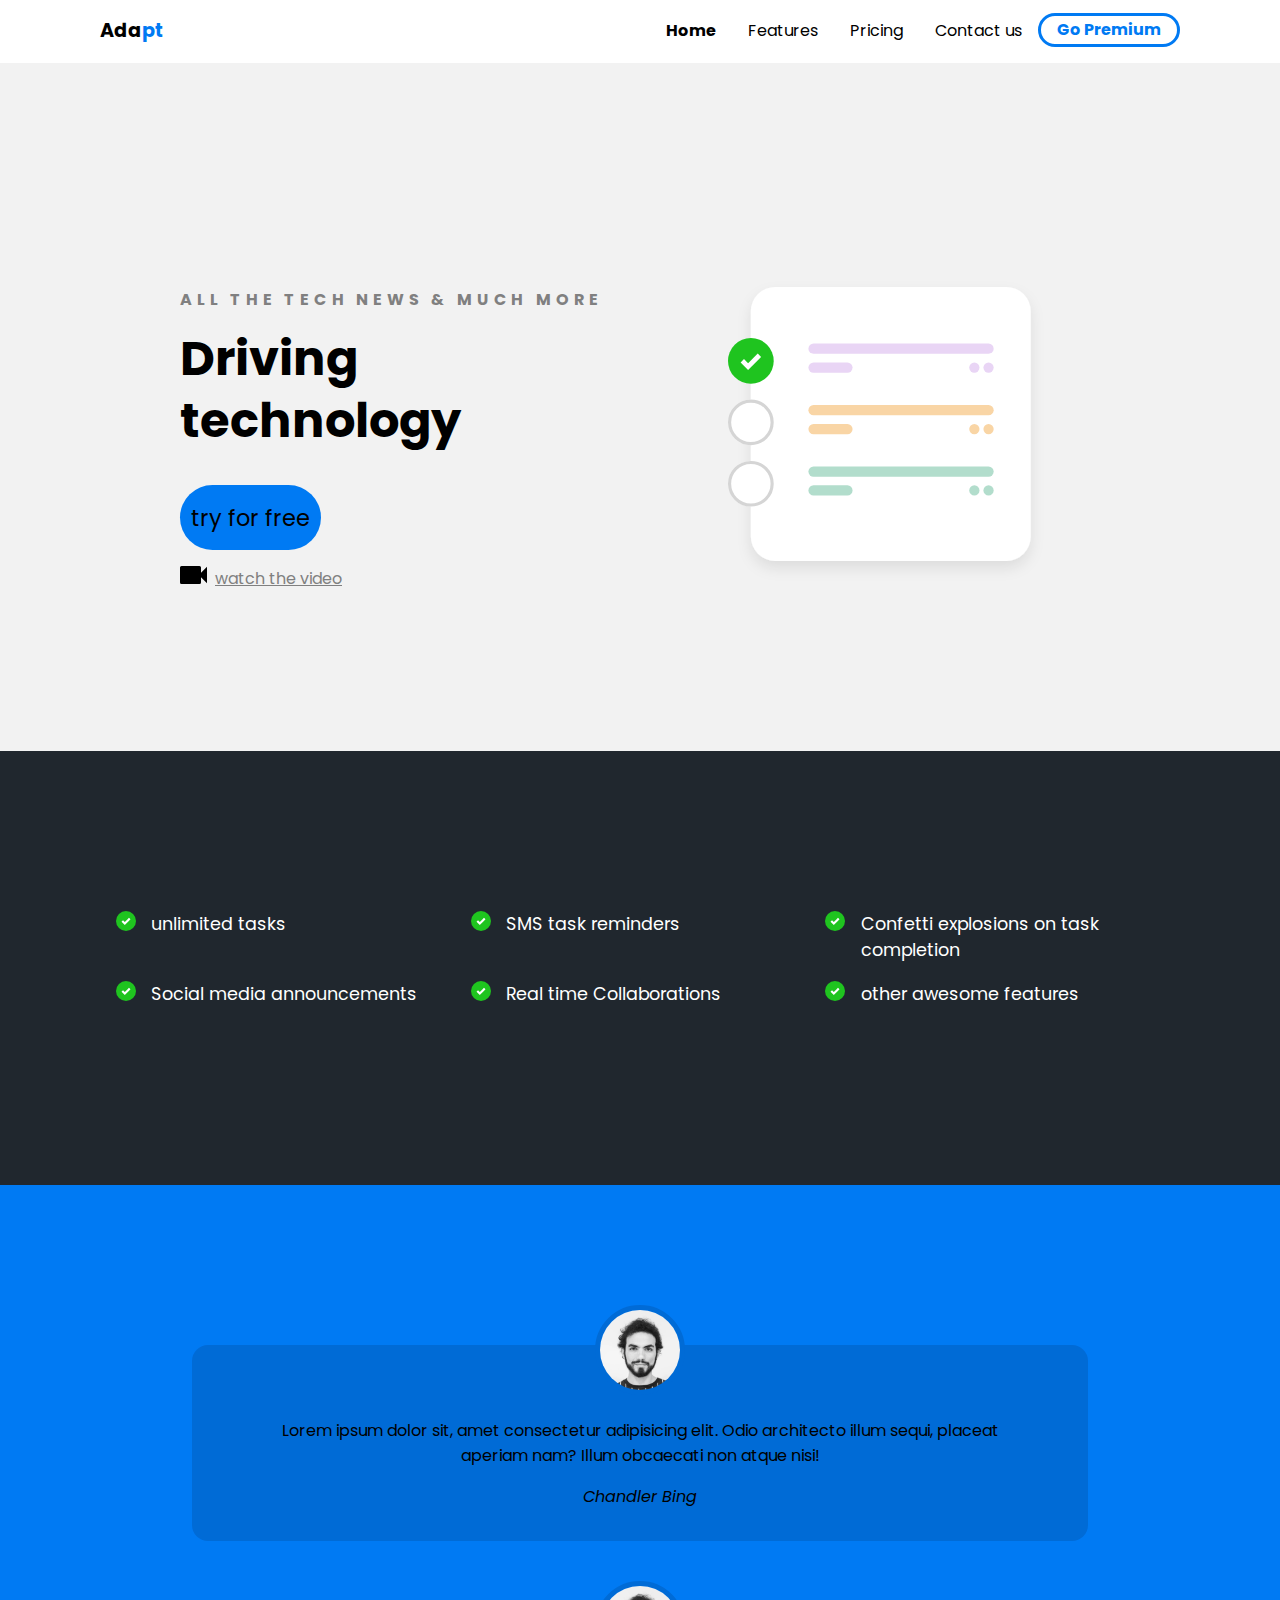
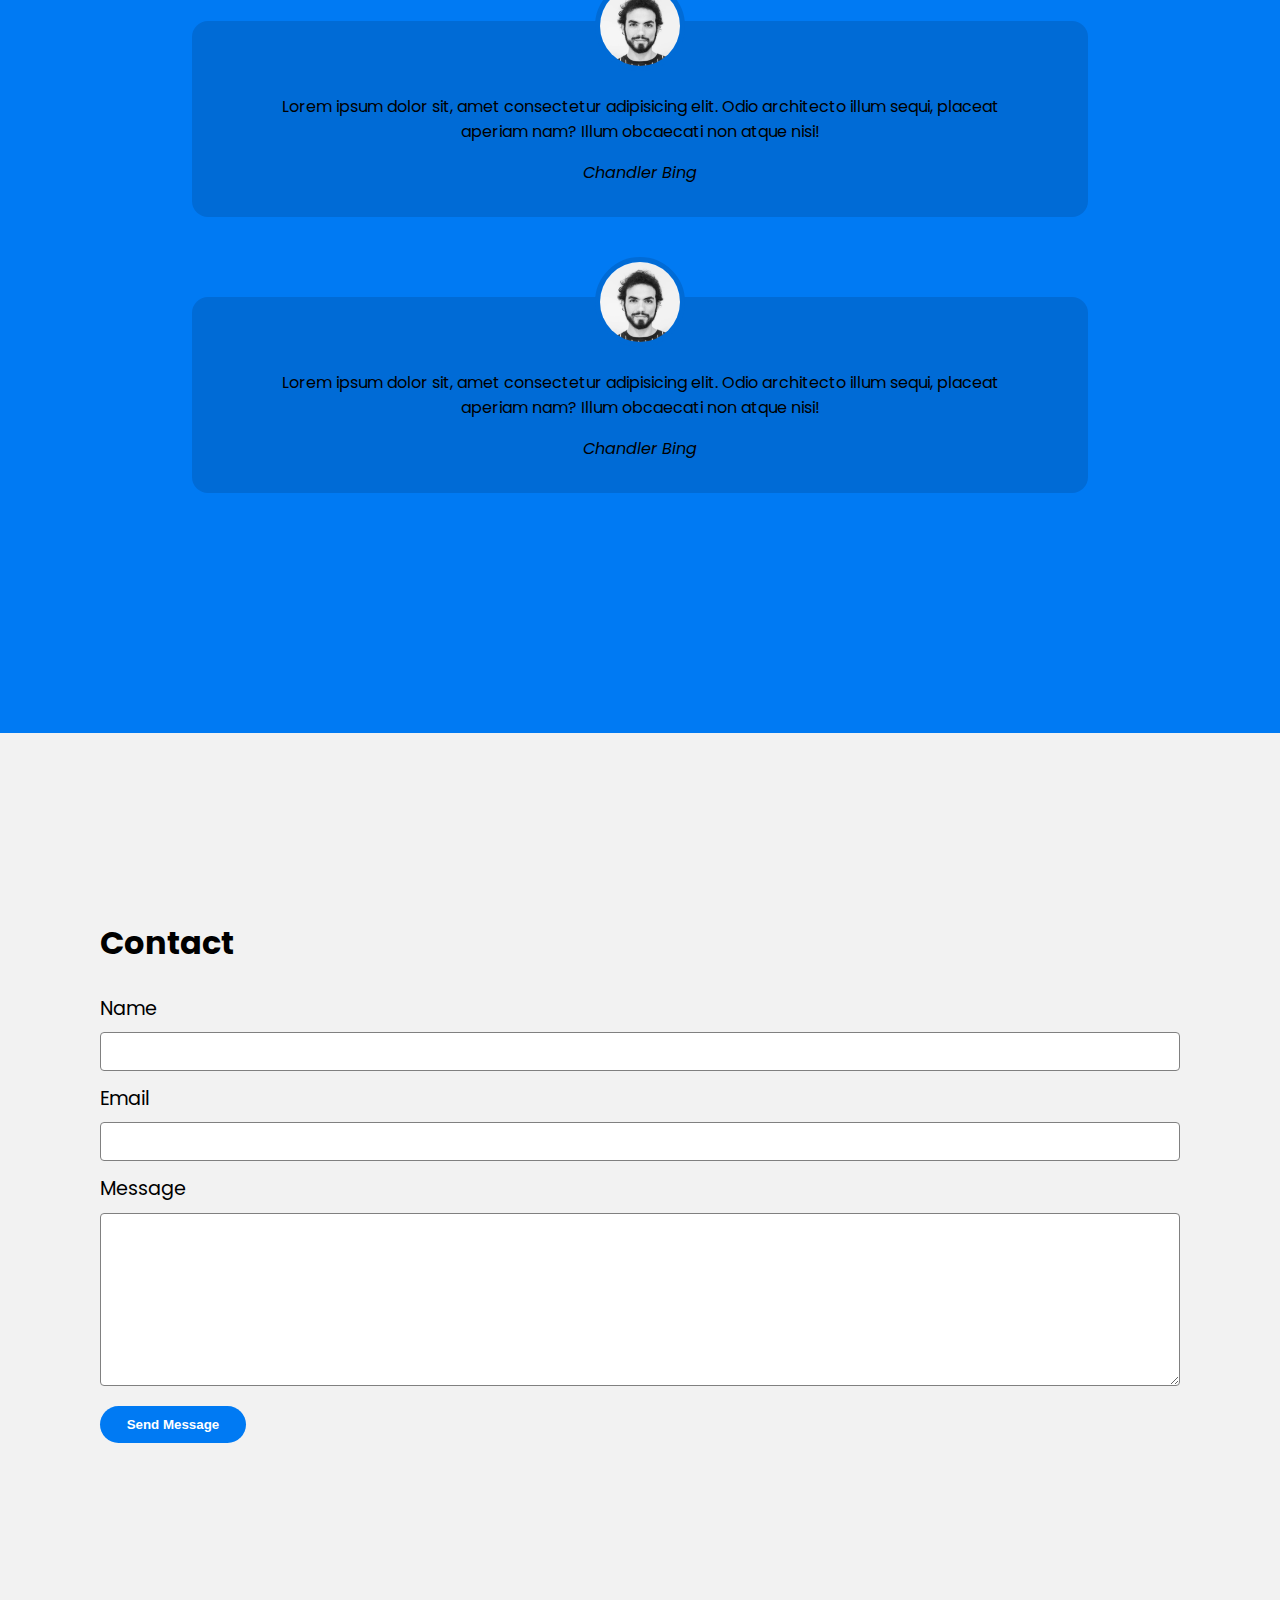
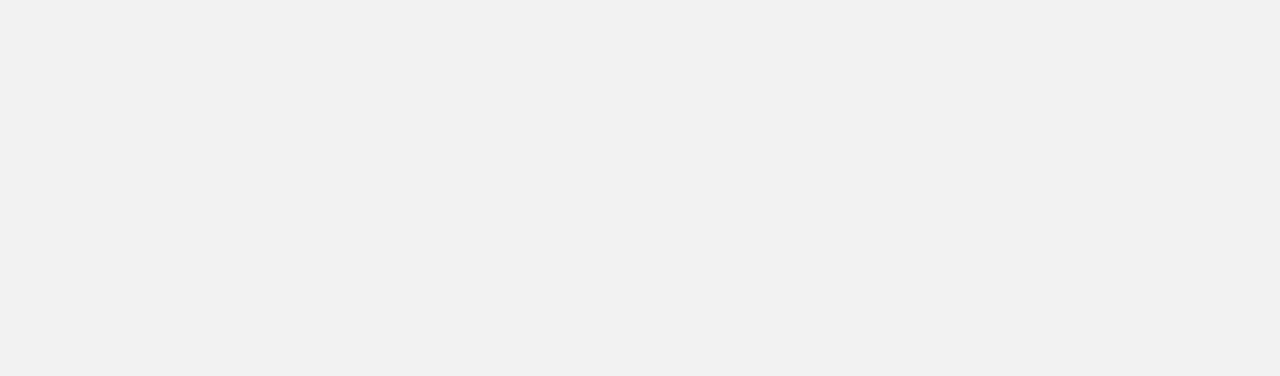
<file: index.html>
<!DOCTYPE html>
<html lang="en">
<head>
    <meta charset="UTF-8">
    <meta http-equiv="X-UA-Compatible" content="IE=edge">
    <meta name="viewport" content="width=device-width, initial-scale=1.0">
    <title>Sandeep's Blog</title>
    <link rel="stylesheet" href="CSS/main.css">
</head>
<body>
    <div class="navbar">
        <div class="container">
            <a class = "logo" href="#">Ada<span>pt</span></a>
            <img id = "mobile-cta" class = "mobile-menu"src="images/menu.svg" alt="open the menu">
            <nav>
                <img id = "mobile-exit" class="mobile-menu-exit" src="images/exit.svg" alt="exit the navigation">

                <ul class="primary-nav">
                    <li class="current"><a href="#">Home</a></li>
                    <li><a href="#">Features</a></li>
                    <li><a href="#">Pricing</a></li>
                    
                </ul>
                <ul class="secondary-nav">
                    <li><a href="#">Contact us</a></li>
                    <li class="go-premium"><a href="#">Go Premium</a></li>
                    
                </ul>
            </nav>
        </div>
    </div>
    <section class="hero">
        <div class="container">
            <div class="left-col">
                <p class = "subhead">All the tech news &amp; much more</p>
                <h1>Driving technology</h1>
                <div class="hero-ct">
                    <a href="#" class="primary-cta">try for free</a>
                    <a href="#" class = "watch-video">
                        <img src="images/watch.svg" alt="watch the video">watch the video
                    </a>
                </div>

            </div>
            <img src="images/illustration.svg" alt="a illustration" class="hero-img">
        </div>
    </section>
    <section class="features-section">
        <div class="container">
            <ul class = "features-list">
                <li>unlimited tasks</li>
                <li>SMS task reminders</li>
                <li>Confetti explosions on task completion</li>
                <li>Social media announcements</li>
                <li>Real time Collaborations</li>
                <li>other awesome features</li>
            </ul>
            <img src="images/holding-phone.jpg" alt="a image of person holding phone" class="holding-p">
        </div>   
    </section>
    <section class="testimonials">
        <div class="container">
            <ul>
                <li>
                    <img src="images/person.jpg" alt="person">
                    <blockquote>Lorem ipsum dolor sit, amet consectetur adipisicing elit. Odio architecto illum sequi, placeat aperiam nam? Illum obcaecati non atque nisi!</blockquote>
                    <cite>Chandler Bing</cite>
                </li>
                <li>
                    <img src="images/person.jpg" alt="person">
                    <blockquote>Lorem ipsum dolor sit, amet consectetur adipisicing elit. Odio architecto illum sequi, placeat aperiam nam? Illum obcaecati non atque nisi!</blockquote>
                    <cite>Chandler Bing</cite>
                </li>
                <li>
                    <img src="images/person.jpg" alt="person">
                    <blockquote>Lorem ipsum dolor sit, amet consectetur adipisicing elit. Odio architecto illum sequi, placeat aperiam nam? Illum obcaecati non atque nisi!</blockquote>
                    <cite>Chandler Bing</cite>
                </li>
            </ul>
        </div>
    </section>
    <section class="contact">
        <div class="container">
            <div class="left-contact">
                <h2>Contact</h2>
                <form action="">
                    <label for="name">Name</label>
                    <input type="text" id = "name" name = "name">
                </form>
                <form action="">
                    <label for="email">Email</label>
                    <input type="text" id = "email" name = "email">
                </form>
                <form action="">

                    <label for="message">Message</label>
                    <textarea name="message" id="" cols="30" rows="10"></textarea>
                </form>
                <form action="">
                    <input type="submit" class="send-message-cta" value = "Send Message">
                </form>

            </div>
            <div class="contact-right">
                <iframe src="https://www.google.com/maps/embed?pb=!1m18!1m12!1m3!1d486414.9705790676!2d82.98238355746851!3d17.739127493783236!2m3!1f0!2f0!3f0!3m2!1i1024!2i768!4f13.1!3m3!1m2!1s0x3a39431389e6973f%3A0x92d9c20395498468!2sVisakhapatnam%2C%20Andhra%20Pradesh!5e0!3m2!1sen!2sin!4v1637806925324!5m2!1sen!2sin" width="600" height="450" style="border:0;" allowfullscreen="" loading="lazy"></iframe>
            </div>
           
        </div>
    </section>

    <script>
        const mobileBtn = document.getElementById('mobile-cta')
                nav = document.querySelector('nav')
                mobileBtnExit = document.getElementById('mobile-exit');
        mobileBtn.addEventListener('click',() => {
            nav.classList.add('menu-btn');
        })
        mobileBtnExit.addEventListener('click',() => {
            nav.classList.remove('menu-btn');
        })
    </script>
</body>
</html>
</file>
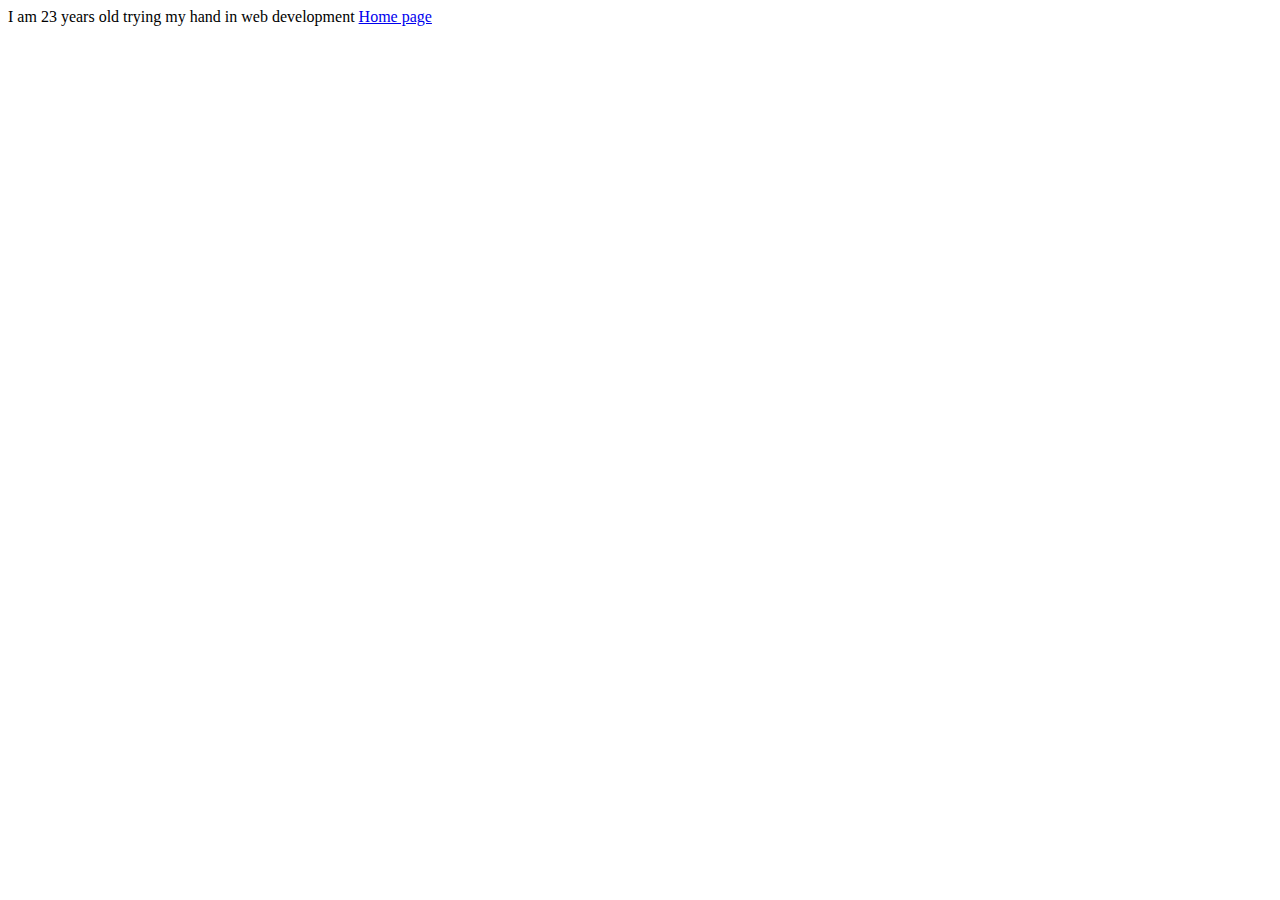
<file: about.html>
<!DOCTYPE html>
<html lang="en">
<head>
    <meta charset="UTF-8">
    <meta http-equiv="X-UA-Compatible" content="IE=edge">
    <meta name="viewport" content="width=device-width, initial-scale=1.0">
    <title>Document</title>
</head>
<body>
    I am 23 years old trying my hand in web development
    <a href="/index.html">Home page</a>
    
</body>
</html>
</file>
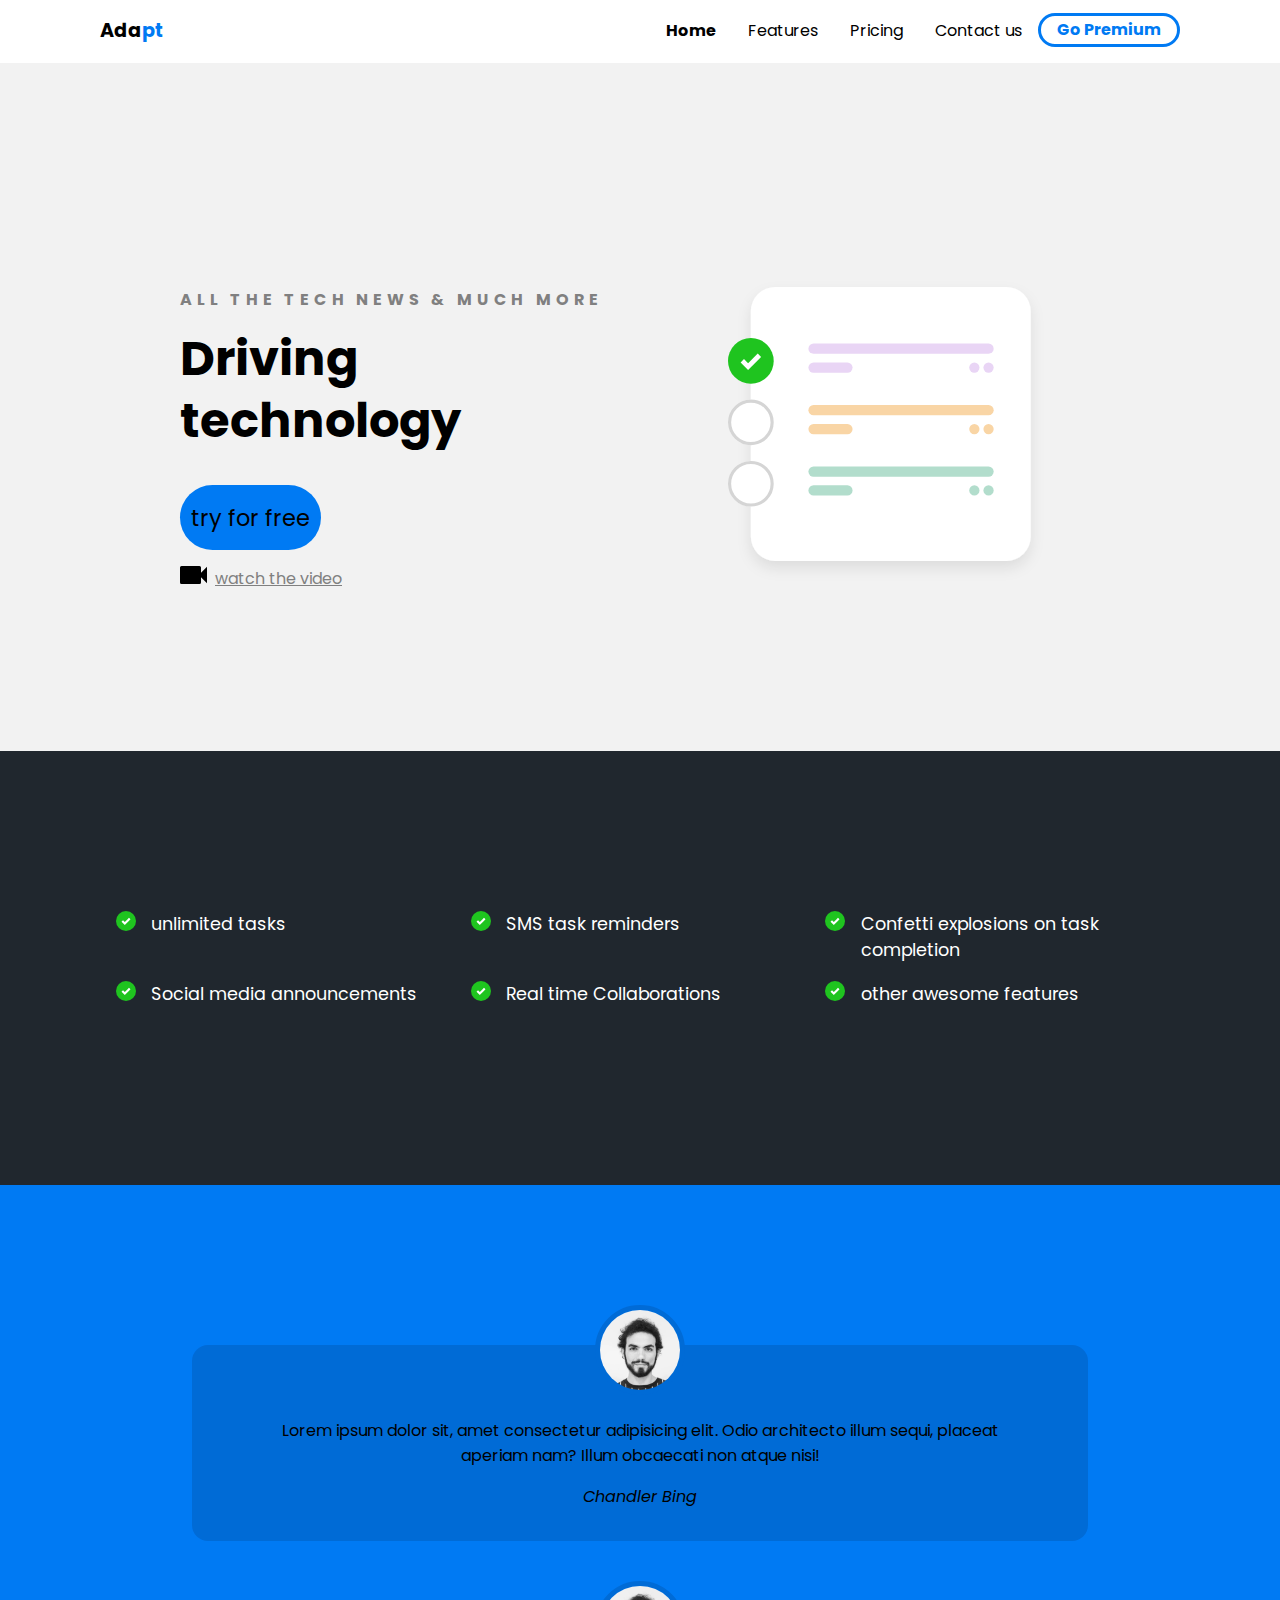
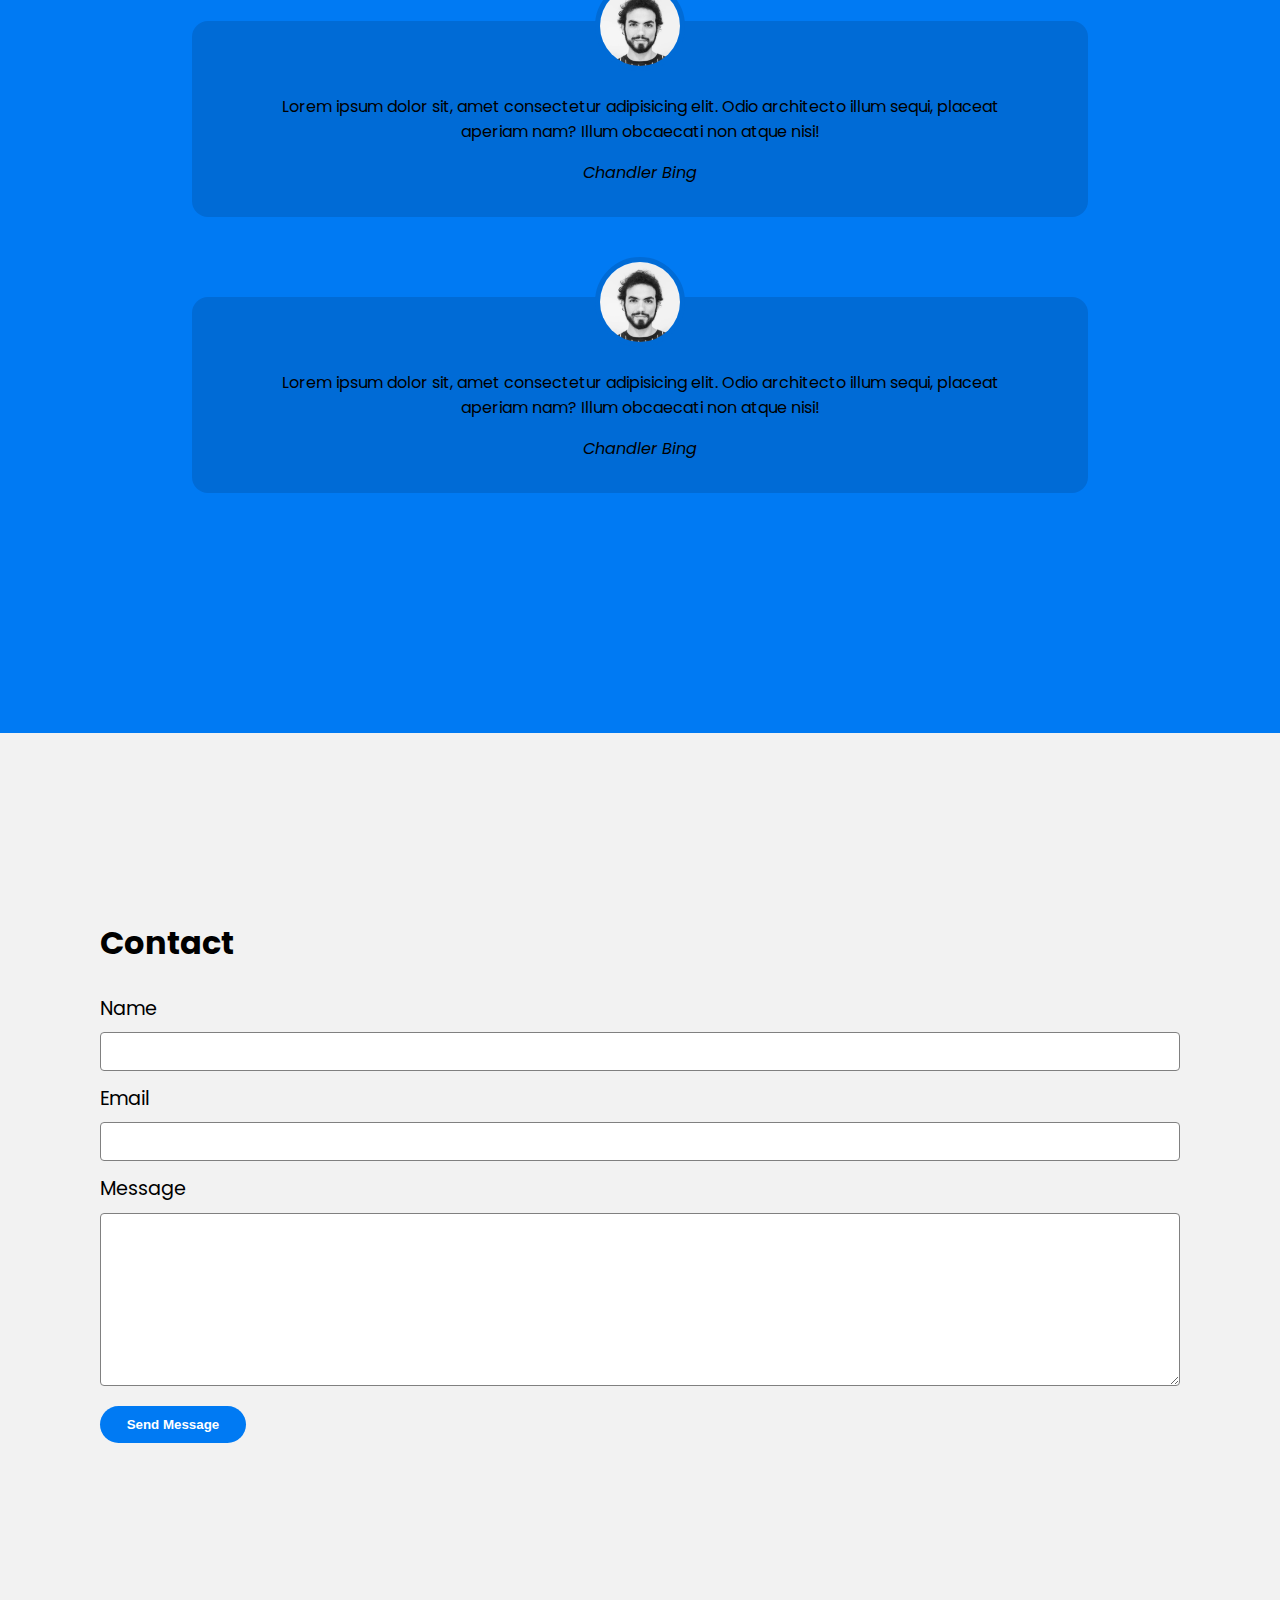
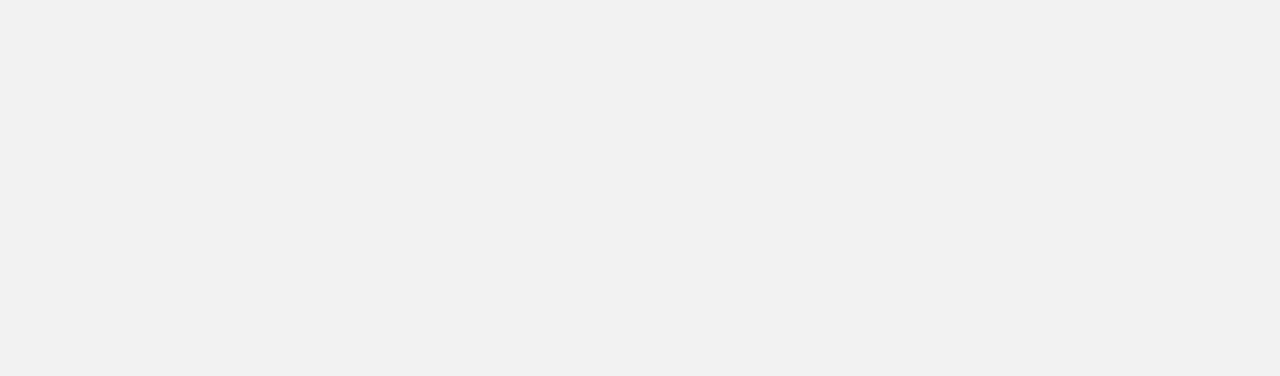
<file: responsive.html>
<!DOCTYPE html>
<html lang="en">
<head>
    <meta charset="UTF-8">
    <meta http-equiv="X-UA-Compatible" content="IE=edge">
    <meta name="viewport" content="width=device-width, initial-scale=1.0">
    <title>Sandeep's Blog</title>
    <link rel="stylesheet" href="CSS/main.css">
</head>
<body>
    <div class="navbar">
        <div class="container">
            <a class = "logo" href="#">Ada<span>pt</span></a>
            <img id = "mobile-cta" class = "mobile-menu"src="images/menu.svg" alt="open the menu">
            <nav>
                <img id = "mobile-exit" class="mobile-menu-exit" src="images/exit.svg" alt="exit the navigation">

                <ul class="primary-nav">
                    <li class="current"><a href="#">Home</a></li>
                    <li><a href="#">Features</a></li>
                    <li><a href="#">Pricing</a></li>
                    
                </ul>
                <ul class="secondary-nav">
                    <li><a href="#">Contact us</a></li>
                    <li class="go-premium"><a href="#">Go Premium</a></li>
                    
                </ul>
            </nav>
        </div>
    </div>
    <section class="hero">
        <div class="container">
            <div class="left-col">
                <p class = "subhead">All the tech news &amp; much more</p>
                <h1>Driving technology</h1>
                <div class="hero-ct">
                    <a href="#" class="primary-cta">try for free</a>
                    <a href="#" class = "watch-video">
                        <img src="images/watch.svg" alt="watch the video">watch the video
                    </a>
                </div>

            </div>
            <img src="images/illustration.svg" alt="a illustration" class="hero-img">
        </div>
    </section>
    <section class="features-section">
        <div class="container">
            <ul class = "features-list">
                <li>unlimited tasks</li>
                <li>SMS task reminders</li>
                <li>Confetti explosions on task completion</li>
                <li>Social media announcements</li>
                <li>Real time Collaborations</li>
                <li>other awesome features</li>
            </ul>
            <img src="images/holding-phone.jpg" alt="a image of person holding phone" class="holding-p">
        </div>   
    </section>
    <section class="testimonials">
        <div class="container">
            <ul>
                <li>
                    <img src="images/person.jpg" alt="person">
                    <blockquote>Lorem ipsum dolor sit, amet consectetur adipisicing elit. Odio architecto illum sequi, placeat aperiam nam? Illum obcaecati non atque nisi!</blockquote>
                    <cite>Chandler Bing</cite>
                </li>
                <li>
                    <img src="images/person.jpg" alt="person">
                    <blockquote>Lorem ipsum dolor sit, amet consectetur adipisicing elit. Odio architecto illum sequi, placeat aperiam nam? Illum obcaecati non atque nisi!</blockquote>
                    <cite>Chandler Bing</cite>
                </li>
                <li>
                    <img src="images/person.jpg" alt="person">
                    <blockquote>Lorem ipsum dolor sit, amet consectetur adipisicing elit. Odio architecto illum sequi, placeat aperiam nam? Illum obcaecati non atque nisi!</blockquote>
                    <cite>Chandler Bing</cite>
                </li>
            </ul>
        </div>
    </section>
    <section class="contact">
        <div class="container">
            <div class="left-contact">
                <h2>Contact</h2>
                <form action="">
                    <label for="name">Name</label>
                    <input type="text" id = "name" name = "name">
                </form>
                <form action="">
                    <label for="email">Email</label>
                    <input type="text" id = "email" name = "email">
                </form>
                <form action="">

                    <label for="message">Message</label>
                    <textarea name="message" id="" cols="30" rows="10"></textarea>
                </form>
                <form action="">
                    <input type="submit" class="send-message-cta" value = "Send Message">
                </form>

            </div>
            <div class="contact-right">
                <iframe src="https://www.google.com/maps/embed?pb=!1m18!1m12!1m3!1d486414.9705790676!2d82.98238355746851!3d17.739127493783236!2m3!1f0!2f0!3f0!3m2!1i1024!2i768!4f13.1!3m3!1m2!1s0x3a39431389e6973f%3A0x92d9c20395498468!2sVisakhapatnam%2C%20Andhra%20Pradesh!5e0!3m2!1sen!2sin!4v1637806925324!5m2!1sen!2sin" width="600" height="450" style="border:0;" allowfullscreen="" loading="lazy"></iframe>
            </div>
           
        </div>
    </section>

    <script>
        const mobileBtn = document.getElementById('mobile-cta')
                nav = document.querySelector('nav')
                mobileBtnExit = document.getElementById('mobile-exit');
        mobileBtn.addEventListener('click',() => {
            nav.classList.add('menu-btn');
        })
        mobileBtnExit.addEventListener('click',() => {
            nav.classList.remove('menu-btn');
        })
    </script>
</body>
</html>
</file>
<file: CSS/main.css>
@import url("https://fonts.googleapis.com/css2?family=Poppins&display=swap");
:root {
  --primary-color: #007AF3;
}

body {
  background: #f2f2f2;
  margin: 0;
  font-family: 'Poppins';
}

.navbar {
  background: white;
  padding: 1em;
}

.navbar .logo {
  text-decoration: none;
  font-weight: bold;
  color: black;
  font-size: 1.2em;
}

.navbar nav {
  display: none;
}

.navbar .container {
  display: -webkit-box;
  display: -ms-flexbox;
  display: flex;
  place-content: space-between;
}

.navbar .mobile-menu {
  cursor: pointer;
}

span {
  color: var(--primary-color);
}

a {
  color: grey;
}

ul {
  list-style-type: none;
  margin: 0;
  padding: 0;
}

section {
  padding: 5em 2em;
}

.hero {
  text-align: center;
}

.left-col .subhead {
  text-transform: uppercase;
  font-weight: bold;
  color: gray;
  letter-spacing: .3em;
}

.left-col h1 {
  font-size: 2.3em;
  line-height: 1.3em;
  margin-top: .2em;
}

.left-col .hero-ct .primary-cta {
  background: var(--primary-color);
  color: black;
  text-decoration: none;
  padding: 0.7em 0.5em;
  font-size: 1.4em;
  border-radius: 5em;
  display: inline-block;
}

.left-col .hero-ct .watch-video {
  display: block;
  margin-top: 1em;
}

.left-col .hero-ct .watch-video img {
  margin-right: .5em;
}

.hero-img {
  width: 70%;
  margin-top: 3em;
}

section.features-section {
  background: #20272E;
  color: white;
}

ul.features-list {
  margin: 0;
  padding-left: 1em;
  display: -ms-grid;
  display: grid;
  -ms-grid-columns: (minmax(19rem, 1fr))[auto-fit];
      grid-template-columns: repeat(auto-fit, minmax(19rem, 1fr));
}

ul.features-list li {
  font-size: 1.1em;
  margin-bottom: 1em;
  margin-left: 2em;
  position: relative;
}

ul.features-list li:before {
  content: '';
  left: -2em;
  position: absolute;
  width: 20px;
  height: 20px;
  background-image: url("../images/bullet.svg");
  background-size: contain;
  margin-right: .5em;
}

.features-section img {
  display: none;
}

.testimonials {
  background-color: var(--primary-color);
}

.testimonials ul li {
  background: #006BD6;
  text-align: center;
  padding: 2em 1em;
  width: 80%;
  margin: 0 auto 5em auto;
  border-radius: 1em;
}

.testimonials ul li img {
  width: 5em;
  height: 5em;
  border: 5px solid #006BD6;
  border-radius: 50%;
  margin-top: -4.5em;
}

h2 {
  font-size: 2em;
}

label {
  display: block;
  font-size: 1.2em;
  margin-bottom: .5em;
}

input, textarea {
  width: 100%;
  padding: .8em;
  margin-bottom: 1em;
  border-radius: .3em;
  border: 1px solid gray;
  -webkit-box-sizing: border-box;
          box-sizing: border-box;
}

input[type="submit"] {
  background-color: var(--primary-color);
  color: white;
  font-weight: bold;
  border: none;
  margin-bottom: 5em;
  border-radius: 5em;
  display: inline-block;
  padding: .8em 2em;
  width: unset;
  cursor: pointer;
}

iframe {
  width: 100%;
  height: 300px;
}

nav.menu-btn {
  display: block;
}

nav {
  position: fixed;
  z-index: 999;
  width: 66%;
  right: 0;
  top: 0;
  background: #20272E;
  height: 100vh;
  padding: 1em;
}

nav ul.primary-nav {
  margin-top: 5em;
}

nav li a {
  color: white;
  text-decoration: none;
  display: block;
  padding: .5em;
  font-size: 1.3em;
  text-align: right;
}

nav li a:hover {
  font-weight: bold;
}

.mobile-menu-exit {
  float: right;
  margin: .5em;
  cursor: pointer;
}

@media only screen and (min-width: 768px) {
  .mobile-menu, .mobile-menu-exit {
    display: none;
  }
  .navbar .container {
    display: -ms-grid;
    display: grid;
    -ms-grid-columns: 180px auto;
        grid-template-columns: 180px auto;
  }
  .navbar nav {
    display: -webkit-box;
    display: -ms-flexbox;
    display: flex;
    -webkit-box-pack: justify;
        -ms-flex-pack: justify;
            justify-content: space-between;
    background: none;
    position: unset;
    height: auto;
    width: 100%;
    padding: 0;
  }
  .navbar nav ul {
    display: -webkit-box;
    display: -ms-flexbox;
    display: flex;
  }
  .navbar nav a {
    color: black;
    font-size: 1em;
    padding: .1em 1em;
  }
  .navbar nav ul.primary-nav {
    margin: 0;
  }
  .navbar nav li.current a {
    font-weight: bold;
  }
  .navbar nav li.go-premium a {
    color: var(--primary-color);
    border: 3px solid var(--primary-color);
    font-weight: bold;
    border-radius: 5em;
    margin-top: -.2em;
  }
  .navbar nav li.go-premium a:hover {
    background: var(--primary-color);
    color: white;
  }
}

@media only screen and (min-width: 1080px) {
  .container {
    width: 1080px;
    margin: 0 auto;
  }
  section {
    padding: 10em 4em;
  }
}

.hero .container {
  display: -webkit-box;
  display: -ms-flexbox;
  display: flex;
  -webkit-box-pack: justify;
      -ms-flex-pack: justify;
          justify-content: space-between;
  text-align: left;
}

.hero .container .left-col {
  margin: 3em 3em 0 5em;
}

.hero .container .left-col h1 {
  font-size: 3em;
  width: 90%;
}

.hero .container .hero-img {
  width: 30%;
  margin-right: 8em;
}

.hero .container .hero-cta {
  display: -webkit-box;
  display: -ms-flexbox;
  display: flex;
}

.hero .container .primary-cta {
  margin-right: 1em;
}

.hero .container ul.features-list {
  display: block;
  margin-left: 5em;
}

.hero .container ul.features-list li {
  font-size: 1.4em;
}

.hero .container ul.features-list li:before {
  width: 30px;
  height: 30px;
}

.hero .container .features-section {
  display: relative;
}

.hero .container .features-section img {
  display: block;
  position: absolute;
  right: 0;
  width: 350px;
  bottom: -2em;
}

.hero .container .testimonials ul {
  display: -webkit-box;
  display: -ms-flexbox;
  display: flex;
}

.hero .container .testimonials ul li {
  margin: 0 1em;
}

.hero .container .container {
  display: -webkit-box;
  display: -ms-flexbox;
  display: flex;
}

.hero .container .contact-right {
  position: right;
  right: 0;
  top: 0;
  width: 45%;
  height: 100%;
}

.hero .container .contact-right iframe {
  height: 100%;
}

@media only screen and (min-width: 1450px) {
  .features-section:before {
    content: '';
    position: absolute;
    width: 100%;
    height: 20em;
    background: var(--primary-color);
    left: 0;
    top: -4em;
  }
  .features-section:after {
    content: '';
    position: absolute;
    width: 200px;
    height: 20em;
    background: url("../images/dots.svg") no-repeat;
    left: 4.5em;
    top: 2em;
  }
}
/*# sourceMappingURL=main.css.map */
</file>
